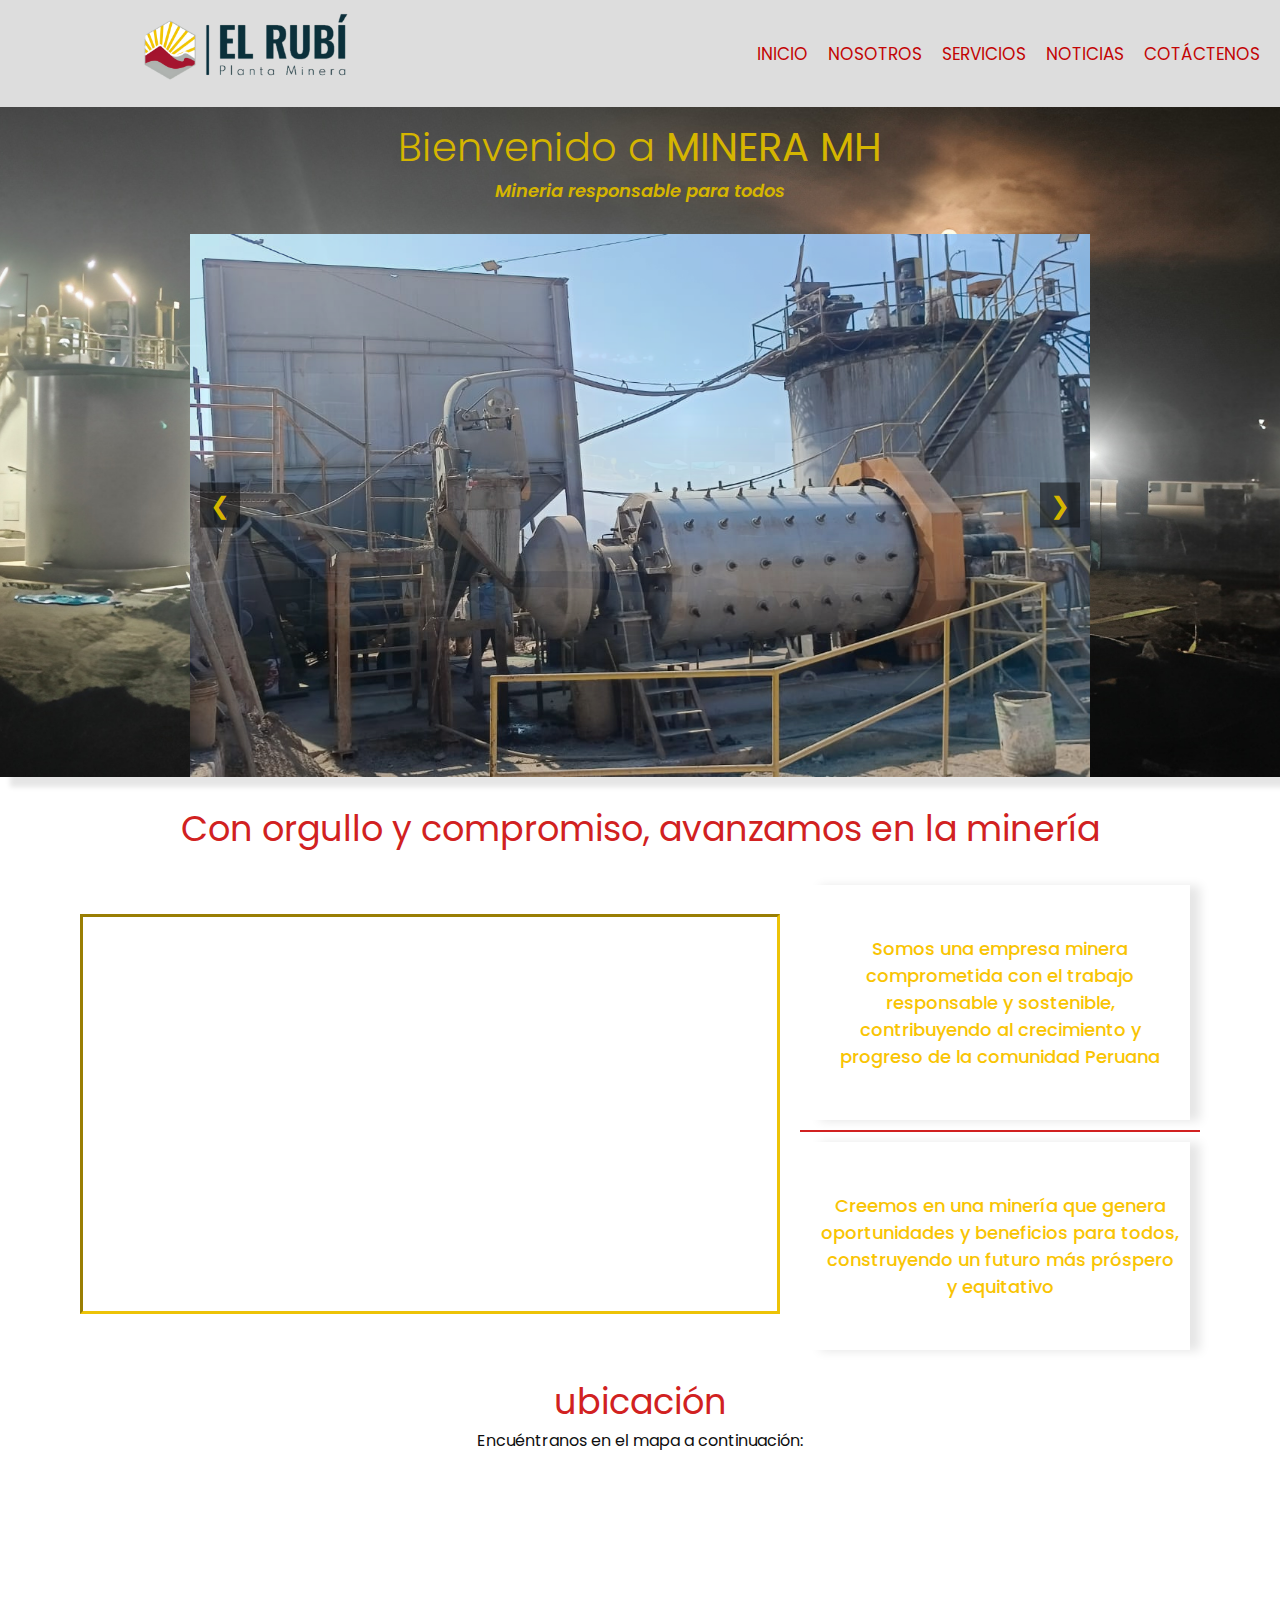
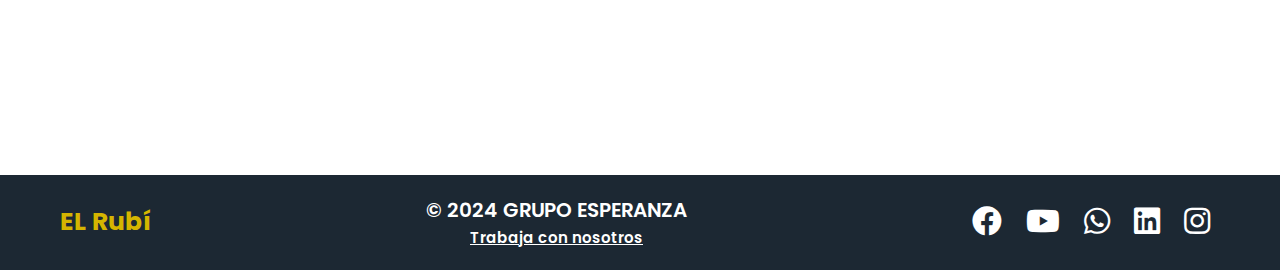
<file: index.html>
<!DOCTYPE html>
<html lang="es">

<head>
    <meta charset="UTF-8">
    <meta name="viewport" content="width=device-width, initial-scale=1.0">
    <meta http-equiv="X-UA-Compatible" content="ie=edge">
    <title>MINERA MH</title>
    <link rel="stylesheet" href="estilo.css">
    <link rel="shortcut icon" href="images/logotipo.png" type="image/x-icon">
    <link rel="preconnect" href="https://fonts.googleapis.com">
    <link rel="preconnect" href="https://fonts.gstatic.com" crossorigin>
    <link
        href="https://fonts.googleapis.com/css2?family=Poppins:ital,wght@0,100;0,200;0,300;0,400;0,500;0,600;0,700;0,800;0,900;1,100;1,200;1,300;1,400;1,500;1,600;1,700;1,800;1,900&display=swap"
        rel="stylesheet">
    <link rel="stylesheet" href="https://cdnjs.cloudflare.com/ajax/libs/font-awesome/5.15.4/css/all.min.css">
    
</head>

<body>
    <header>
        <nav>
            <a href="index.html" class="logo">
                <img src="logo.png" alt="logo de la empresa">
            </a>
            <ul class="nav-links">
                <li><a href="index.html">INICIO</a></li>
                <li><a href="nosotros.html">NOSOTROS</a></li>
                <li><a href="servicios.html">SERVICIOS</a></li>
                <li><a href="noticias.html">NOTICIAS</a></li>
                <li><a href="contacto.html">COTÁCTENOS</a></li>
            </ul>
            <div class="menu-toggle" id="mobile-menu">
                <span></span><span></span><span></span>
            </div>
        </nav>
    </header>

    <!-- Sección de presentación con carrusel de imágenes -->
    <section id="inicio">
        <div class="intro-image">
            <div class="intro">
                <h1>Bienvenido a <b>MINERA MH</b></h1>
                <p>Mineria responsable para todos</p> <br>
            </div>

            <!-- Carrusel de imágenes -->
            <div class="carousel-container">
                <div class="carousel" id="carousel-images">
                    <img src="images/img22.jpeg" alt="Imagen 3">
                    <img src="images/img3.jpeg" alt="Imagen 4">
                    <img src="images/img1.jpeg" alt="Imagen 5">
                    <img src="images/img20.jpeg" alt="Imagen 6">
                    <img src="images/img26.jpeg" alt="Imagen 7">
                    <img src="images/img19.jpeg" alt="Imagen 8">
                    <img src="images/img24.jpeg" alt="Imagen 9">

                </div>
                <button class="carousel-prev" id="prev-img">&#10094;</button>
                <button class="carousel-next" id="next-img">&#10095;</button>
            </div>
        </div>
        <h2>Con orgullo y compromiso, avanzamos en la minería</h2>
        <div class="info">
            <div class="v" id="video">
                <iframe class="video" src="https://www.youtube.com/embed/4KeFK94BNtI?si=JxDEcSrZ7GiPG58O"
                    title="YouTube video player" frameborder="0"
                    allow="accelerometer; autoplay; clipboard-write; encrypted-media; gyroscope; picture-in-picture; web-share"
                    referrerpolicy="strict-origin-when-cross-origin" allowfullscreen>
                </iframe>
            </div>
            <div class="info1">
                <h3>Somos una empresa minera comprometida con el trabajo responsable y sostenible, contribuyendo
                    al crecimiento y progreso de la comunidad Peruana</h3>
                <hr color="#d12121">
                <h3> Creemos en una minería que genera
                    oportunidades y beneficios para todos, construyendo un futuro más próspero y equitativo
                </h3>
            </div>
        </div>
    </section>
    <section id="ubicacion">
        <h2>ubicación</h2>
        <p>Encuéntranos en el mapa a continuación:</p>
        <div class="mapa">
            <iframe
                src="https://www.google.com/maps/embed?pb=!1m18!1m12!1m3!1d3688.549184026601!2d-74.28951242505026!3d-15.830812484814597!2m3!1f0!2f0!3f0!3m2!1i1024!2i768!4f13.1!3m3!1m2!1s0x911583c364cccf85%3A0x841da28d97f34d42!2sMinera%20MH%20S.A.C!5e1!3m2!1ses!2spe!4v1731422191154!5m2!1ses!2spe"
                width="600" height="450" style="border:0;" allowfullscreen="" loading="lazy"
                referrerpolicy="no-referrer-when-downgrade"></iframe>
        </div>
    </section>
    <footer class="footer">
        <div class="footer-content">
            <div class="footer-logo">
                <h2>EL Rubí</h2>
            </div>
            <div class="footer-links">
                <p>&copy; 2024 GRUPO ESPERANZA </p>
                <a href="contacto.html">Trabaja con nosotros</a>
            </div>
            <div class="footer-social">
                <a
                    href="https://www.facebook.com/people/Minera-MH/pfbid02QPDXEhvS4znADEywFdMmkAr16Uy2hPjmdU4fFBMDEfmP2aTx4mt65SudPketKdsl/"><i
                        class="fab fa-facebook"></i></a>
                <a href="https://www.youtube.com/@MINERAMHPLANTAELRUB%C3%8D" target="_blank"><i
                        class="fab fa-youtube"></i></a>
                <a href="https://wa.me/51902928602?text= Hola " target="_blank"><i class="fab fa-whatsapp"></i></a>
                <a href="#"><i class="fab fa-linkedin"></i></a>
                <a href="https://www.instagram.com/mineramh/" target="_blank"><i class="fab fa-instagram"></i></a>
            </div>
        </div>
    </footer>
    <script src="script.js"></script>

</body>

</html>
</file>
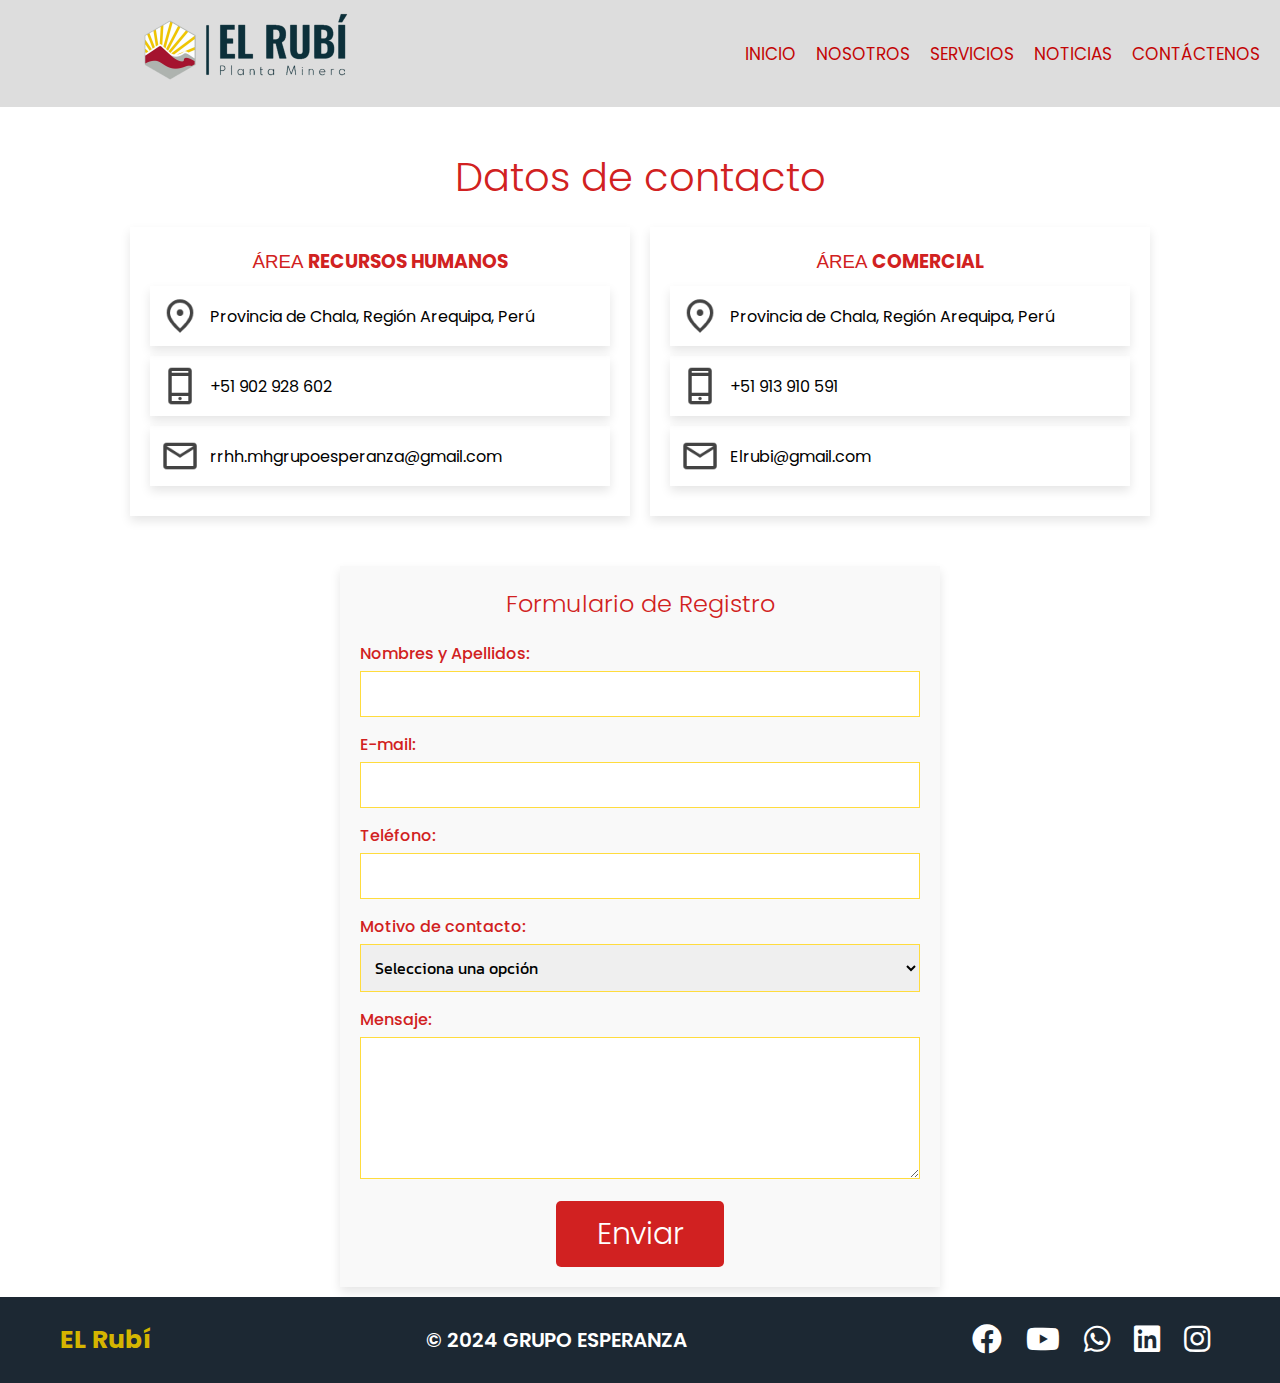
<file: contacto.html>
<!DOCTYPE html>
<html lang="es">

<head>
    <meta charset="UTF-8">
    <meta name="viewport" content="width=device-width, initial-scale=1.0">
    <title>MINERA MH</title>
    <link rel="stylesheet" href="estilo.css">
    <link rel="shortcut icon" href="images/logotipo.png" type="image/x-icon">
    <link rel="preconnect" href="https://fonts.googleapis.com">
    <link rel="preconnect" href="https://fonts.gstatic.com" crossorigin>
    <link
        href="https://fonts.googleapis.com/css2?family=Kanit:ital,wght@0,100;0,200;0,300;0,400;0,500;0,600;0,700;0,800;0,900;1,100;1,200;1,300;1,400;1,500;1,600;1,700;1,800;1,900&family=Poppins:ital,wght@0,100;0,200;0,300;0,400;0,500;0,600;0,700;0,800;0,900;1,100;1,200;1,300;1,400;1,500;1,600;1,700;1,800;1,900&display=swap"
        rel="stylesheet">
    <link rel="stylesheet" href="https://cdnjs.cloudflare.com/ajax/libs/font-awesome/5.15.4/css/all.min.css">

</head>

<body>
    <header>
        <nav>
            <a href="index.html" class="logo">
                <img src="images/logo.jpeg" alt="Logo de la empresa">
            </a>
            <ul class="nav-links">
                <li><a href="index.html">INICIO</a></li>
                <li><a href="nosotros.html">NOSOTROS</a></li>
                <li><a href="servicios.html">SERVICIOS</a></li>
                <li><a href="trabajos.html">NOTICIAS</a></li>
                <li><a href="contacto.html">CONTÁCTENOS</a></li>
            </ul>
            <div class="menu-toggle" id="mobile-menu">
                <span></span><span></span><span></span>
            </div>
        </nav>
    </header>
    <main>
        <section id="contacto">
            <h2>Datos de contacto</h2>
            <div class="contact-container">
                <div class="contact-box">
                    <h3>ÁREA <strong>RECURSOS HUMANOS</strong></h3>
                    <p><img src="icons/ubicacion.png" alt="icono-ubicacion">Provincia de Chala, Región Arequipa, Perú
                    </p>
                    <p><img src="icons/celular.png" alt="icono-celular">+51 902 928 602</p>
                    <p><img src="icons/correo.png" alt="icono-correo"></img> rrhh.mhgrupoesperanza@gmail.com</p>
                </div>
                <div class="contact-box">
                    <h3>ÁREA <strong>COMERCIAL</strong></h3>
                    <p><img src="icons/ubicacion.png" alt=""> Provincia de Chala, Región Arequipa, Perú</p>
                    <p><img src="icons/celular.png" alt="icono-celular">+51 913 910 591</p>
                    <p><img src="icons/correo.png" alt="icono-correo"></img> Elrubi@gmail.com</p>
                </div>
            </div>
        </section>
        <section class="formulario-contacto">
            <h2>Formulario de Registro</h2>
            <form id="registroForm" action="https://formsubmit.co/rrhh.mhgrupoesperanza@gmail.com" method="post" autocomplete="off">
                <label for="nombre">Nombres y Apellidos:</label>
                <input type="text" id="nombre" name="nombre" required>

                <label for="email">E-mail:</label>
                <input type="email" id="email" name="email" required>

                <label for="telefono">Teléfono:</label>
                <input type="tel" id="telefono" name="telefono" required>

                <label for="motivo">Motivo de contacto:</label>
                <select id="motivo" name="motivo" required>
                    <option value="">Selecciona una opción</option>
                    <option value="consulta">Consulta</option>
                    <option value="soporte">Soporte</option>
                    <option value="comentario">Comentario</option>
                </select>

                <label for="mensaje">Mensaje:</label>
                <textarea id="mensaje" name="mensaje" rows="5" required></textarea>

                <button type="submit">Enviar</button>
            </form>
        </section>
    </main>
   <footer class="footer">
        <div class="footer-content">
            <div class="footer-logo">
                <h2>EL Rubí</h2>
            </div>
            <div class="footer-links">
                <p>&copy; 2024 GRUPO ESPERANZA </p>
            </div>
            <div class="footer-social">
                <a
                    href="https://www.facebook.com/people/Minera-MH/pfbid02QPDXEhvS4znADEywFdMmkAr16Uy2hPjmdU4fFBMDEfmP2aTx4mt65SudPketKdsl/"><i
                        class="fab fa-facebook"></i></a>
                <a href="https://www.youtube.com/@MINERAMHPLANTAELRUB%C3%8D" target="_blank"><i
                        class="fab fa-youtube"></i></a>
                <a href="https://wa.me/51902928602?text= Hola " target="_blank"><i class="fab fa-whatsapp"></i></a>
                <a href="#"><i class="fab fa-linkedin"></i></a>
                <a href="https://www.instagram.com/mineramh/" target="_blank"><i class="fab fa-instagram"></i></a>
            </div>
        </div>
    </footer>
    <script src="script.js"></script>
    <script src="script.js"></script>
</body>

</html>
</file>
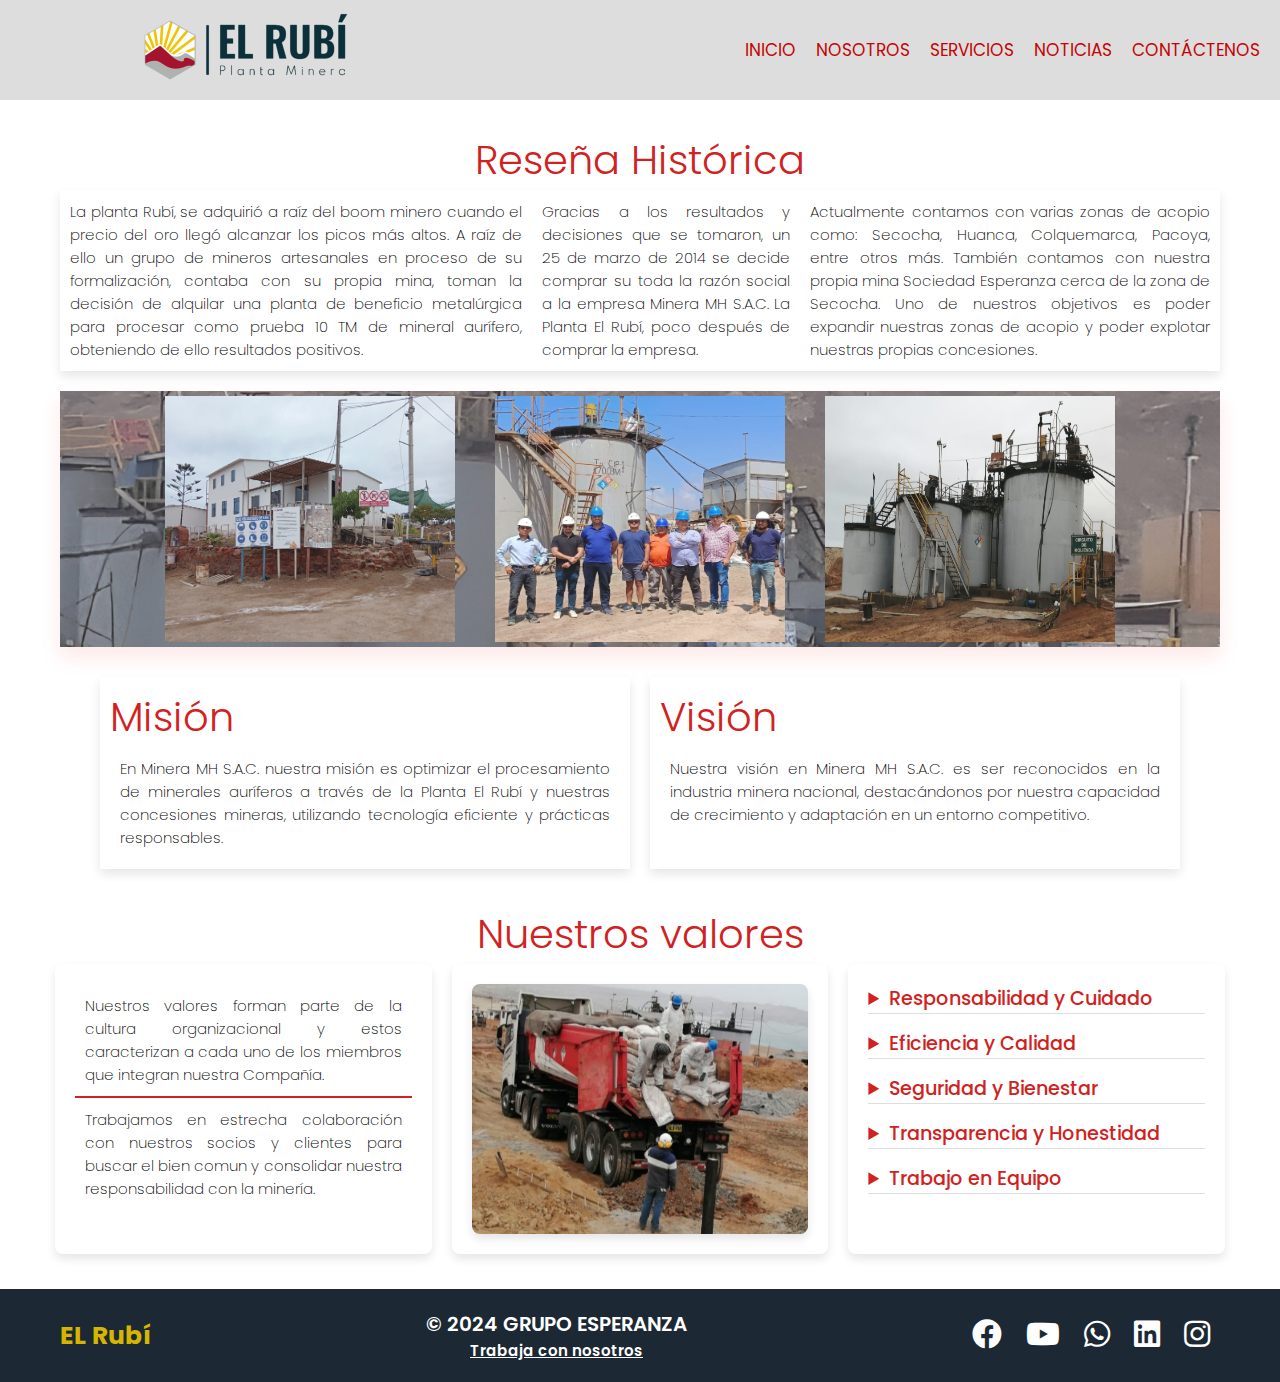
<file: nosotros.html>
<html lang="en">

<head>
    <meta charset="UTF-8">
    <meta name="viewport" content="width=device-width, initial-scale=1.0">
    <title>MINERA MH</title>
    <link rel="stylesheet" href="estilo.css">
    <link rel="shortcut icon" href="images/logotipo.png" type="image/x-icon">
    <link rel="preconnect" href="https://fonts.googleapis.com">
    <link rel="preconnect" href="https://fonts.gstatic.com" crossorigin>
    <link
        href="https://fonts.googleapis.com/css2?family=Kanit:ital,wght@0,100;0,200;0,300;0,400;0,500;0,600;0,700;0,800;0,900;1,100;1,200;1,300;1,400;1,500;1,600;1,700;1,800;1,900&family=Poppins:ital,wght@0,100;0,200;0,300;0,400;0,500;0,600;0,700;0,800;0,900;1,100;1,200;1,300;1,400;1,500;1,600;1,700;1,800;1,900&display=swap"
        rel="stylesheet">
    <link rel="stylesheet" href="https://cdnjs.cloudflare.com/ajax/libs/font-awesome/5.15.4/css/all.min.css">

</head>

<body>
    <header>
        <nav>
            <a href="index.html" class="logo">
                <img src="images/logo.jpeg" alt="Logo de la empresa">
            </a>
            <ul class="nav-links">
                <li><a href="index.html">INICIO</a></li>
                <li><a href="nosotros.html">NOSOTROS</a></li>
                <li><a href="servicios.html">SERVICIOS</a></li>
                <li><a href="noticias.html">NOTICIAS</a></li>
                <li><a href="contacto.html">CONTÁCTENOS</a></li>
            </ul>
            <div class="menu-toggle" id="mobile-menu">
                <span></span><span></span><span></span>
            </div>
        </nav>
    </header>
    <main>
        <section id="about-us">
            <div class="container">
                <div class="container-1">
                    <div class="reseña">
                        <h2>Reseña Histórica</h2>
                        <div class="reseña-texto">
                            <p>La planta Rubí, se adquirió a raíz del boom minero cuando el precio del oro llegó
                                alcanzar los picos más altos. A raíz de ello un grupo de mineros artesanales en proceso
                                de su formalización, contaba con su propia mina, toman la decisión de alquilar una
                                planta de beneficio metalúrgica para procesar como prueba 10 TM de mineral aurífero,
                                obteniendo de ello resultados positivos.</p>
                            <p>Gracias a los resultados y decisiones que se tomaron, un 25 de marzo de 2014 se decide
                                comprar su toda la razón social a la empresa Minera MH S.A.C. La Planta El Rubí, poco
                                después de comprar la empresa.</p>
                            <p>Actualmente contamos con varias zonas de acopio como: Secocha, Huanca,
                                Colquemarca, Pacoya, entre otros más. También contamos con nuestra propia mina
                                Sociedad Esperanza cerca de la zona de Secocha. Uno de nuestros objetivos es poder
                                expandir nuestras zonas de acopio y poder explotar nuestras propias concesiones.</p>
                        </div>
                    </div>
                    <div class="container-img">
                        <img class="img-sup" src="images/img4.jpeg" alt="">
                        <img class="img-sup" src="images/img23.jpeg" alt="">
                        <img class="img-sup" src="images/img2.jpeg" alt="">

                    </div>
                </div>
                <div class="container-2">
                    <div class="mision">
                        <h3>Misión</h3>
                        <p>En Minera MH S.A.C. nuestra misión es optimizar el procesamiento de minerales
                            auríferos a través de la Planta El Rubí y nuestras concesiones mineras, utilizando
                            tecnología eficiente y prácticas responsables.</p>
                    </div>

                    <div class="vision">
                        <h3>Visión</h3>
                        <p>Nuestra visión en Minera MH S.A.C. es ser reconocidos en la industria minera nacional,
                            destacándonos por nuestra capacidad de crecimiento y adaptación en un entorno
                            competitivo.</p>
                    </div>
                </div>

                <div class="container-3">
                    <h2>Nuestros valores</h2>
                    <div class="valores-contenedor">
                        <div class="descripcion">
                            <p>Nuestros valores forman parte de la cultura organizacional y estos caracterizan a cada
                                uno de los miembros que integran nuestra Compañía.</p>
                                <hr color="#d12121">
                            <p> Trabajamos en estrecha colaboración
                                con nuestros socios y clientes para buscar el bien comun y consolidar
                                nuestra responsabilidad con la minería.
                                </p>
                        </div>
                        <div class="imagen-valores">
                            <img src="images/img8.jpeg" alt="Trabajador de la empresa con equipo de seguridad">
                        </div>
                        <div class="acordeon">
                            <details class="item">
                                <summary class="titulo">Responsabilidad y Cuidado</summary>
                                <p class="contenido">Actuamos con responsabilidad al gestionar nuestras operaciones y al
                                    interactuar con
                                    el entorno. Nos esforzamos por minimizar nuestro impacto ambiental y asegurar que
                                    nuestras prácticas respeten y beneficien a las comunidades locales.</p>
                            </details>
                            <details class="item">
                                <summary class="titulo">Eficiencia y Calidad</summary>
                                <p class="contenido">Buscamos maximizar la eficiencia en nuestros procesos operativos
                                    mientras
                                    mantenemos un estándar de calidad en el procesamiento del mineral. Esto significa
                                    utilizar los recursos de manera efectiva y continuar mejorando nuestros métodos para
                                    lograr resultados consistentes y fiables..</p>
                            </details>
                            <details class="item">
                                <summary class="titulo">Seguridad y Bienestar</summary>
                                <p class="contenido">La seguridad de nuestros empleados es una prioridad fundamental.
                                    Establecemos y
                                    mantenemos procedimientos de seguridad básicos y proporcionamos formación
                                    continua para proteger la salud y el bienestar de todos los que trabajan con
                                    nosotros.</p>
                            </details>
                            <details class="item">
                                <summary class="titulo">Transparencia y Honestidad</summary>
                                <p class="contenido">Nos comprometemos a operar con transparencia y honestidad,
                                    garantizando que
                                    nuestras prácticas sean abiertas y claras para todos los stakeholders. Esto incluye
                                    comunicar de manera efectiva nuestras operaciones, decisiones y resultados,
                                    fomentando la confianza y la integridad en nuestras relaciones profesionales.</p>
                            </details>
                            <details class="item">
                                <summary class="titulo">Trabajo en Equipo</summary>
                                <p class="contenido">Fomentamos un ambiente de colaboración y apoyo entre todos los
                                    miembros del
                                    equipo. Creemos que el éxito de la empresa se basa en el esfuerzo conjunto y la
                                    cooperación, y valoramos el aporte y la participación de cada individuo en el logro
                                    de
                                    nuestros objetivos comunes.</p>
                            </details>
                        </div>
                    </div>
                </div>
            </div>
        </section>
    </main>
    <footer class="footer">
        <div class="footer-content">
            <div class="footer-logo">
                <h2>EL Rubí</h2>
            </div>
            <div class="footer-links">
                <p>&copy; 2024 GRUPO ESPERANZA </p>
                <a href="contacto.html">Trabaja con nosotros</a>
            </div>
            <div class="footer-social">
                <a
                    href="https://www.facebook.com/people/Minera-MH/pfbid02QPDXEhvS4znADEywFdMmkAr16Uy2hPjmdU4fFBMDEfmP2aTx4mt65SudPketKdsl/"><i
                        class="fab fa-facebook"></i></a>
                <a href="https://www.youtube.com/@MINERAMHPLANTAELRUB%C3%8D" target="_blank"><i
                        class="fab fa-youtube"></i></a>
                <a href="https://wa.me/51902928602?text= Hola " target="_blank"><i class="fab fa-whatsapp"></i></a>
                <a href="#"><i class="fab fa-linkedin"></i></a>
                <a href="https://www.instagram.com/mineramh/" target="_blank"><i class="fab fa-instagram"></i></a>
            </div>
        </div>
    </footer>
    <script src="script.js"></script>
</body>

</html>
</file>
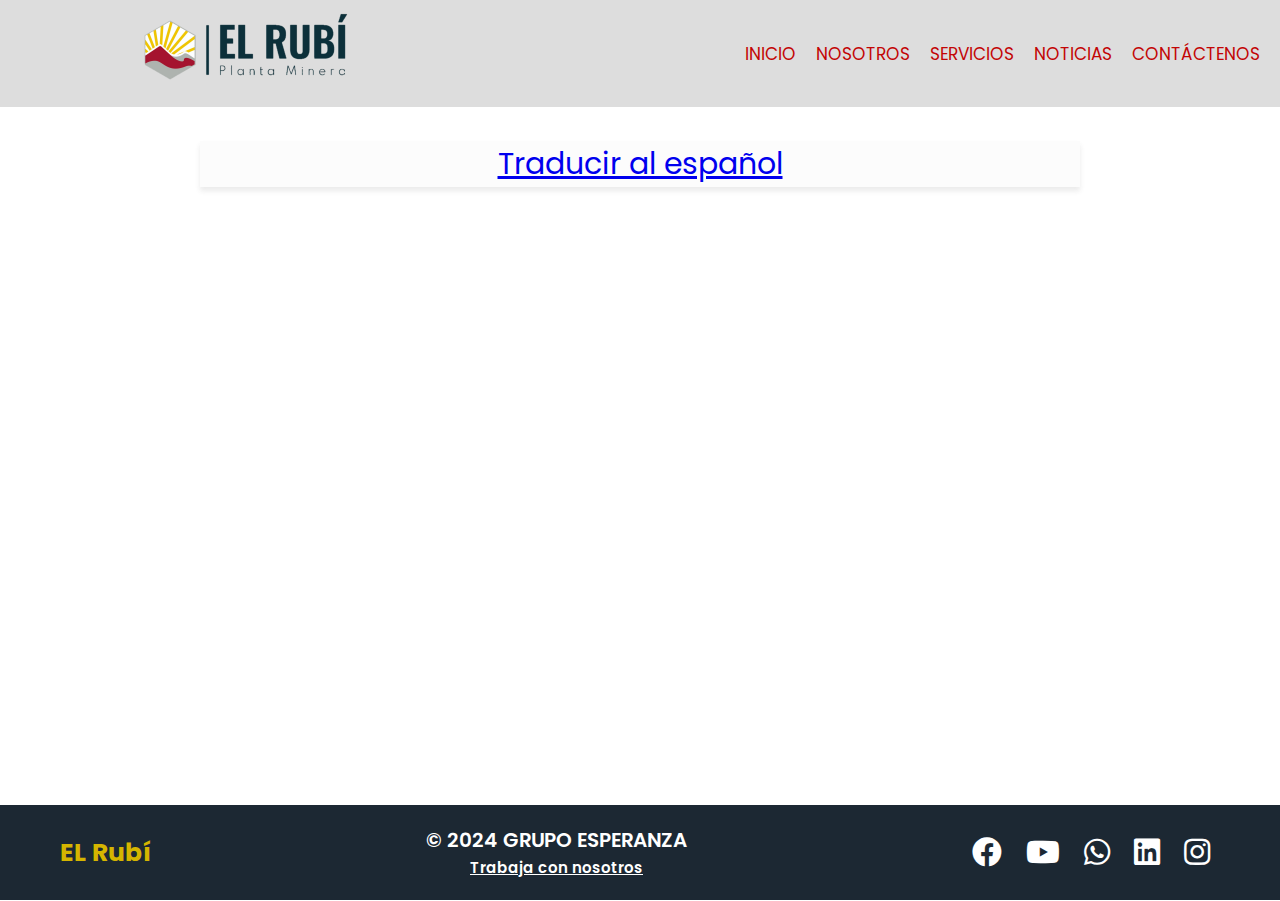
<file: noticias.html>
<!DOCTYPE html>
<html lang="es">

<head>
    <meta charset="UTF-8">
    <meta name="viewport" content="width=device-width, initial-scale=1.0">
    <title>MINERA MH</title>
    <link rel="stylesheet" href="estilo.css">
    <link rel="shortcut icon" href="images/logotipo.png" type="image/x-icon">
    <link rel="preconnect" href="https://fonts.googleapis.com">
    <link rel="preconnect" href="https://fonts.gstatic.com" crossorigin>
    <link
        href="https://fonts.googleapis.com/css2?family=Kanit:ital,wght@0,100;0,200;0,300;0,400;0,500;0,600;0,700;0,800;0,900;1,100;1,200;1,300;1,400;1,500;1,600;1,700;1,800;1,900&family=Poppins:ital,wght@0,100;0,200;0,300;0,400;0,500;0,600;0,700;0,800;0,900;1,100;1,200;1,300;1,400;1,500;1,600;1,700;1,800;1,900&display=swap"
        rel="stylesheet">
    <link rel="stylesheet" href="https://cdnjs.cloudflare.com/ajax/libs/font-awesome/5.15.4/css/all.min.css">
</head>

<body>
    <header>
        <nav>
            <a href="index.html" class="logo">
                <img src="images/logo.jpeg" alt="Logo de la empresa">
            </a>
            <ul class="nav-links">
                <li><a href="index.html">INICIO</a></li>
                <li><a href="nosotros.html">NOSOTROS</a></li>
                <li><a href="servicios.html">SERVICIOS</a></li>
                <li><a href="noticias.html">NOTICIAS</a></li>
                <li><a href="contacto.html">CONTÁCTENOS</a></li>
            </ul>
            <div class="menu-toggle" id="mobile-menu">
                <span></span><span></span><span></span>
            </div>
        </nav>
    </header>
    <main class="seccion-trabajo">
        <a href="https://translate.google.com/translate?hl=es&sl=en&u=https://www.kitco.com/price/precious-metals" class="boton-traducir">
            <p>Traducir al español</p>
        </a>    
        <iframe src="https://www.kitco.com/price/precious-metals" frameborder="0"  width="100%" height="100%" style="border: none;"></iframe>
    </main>
    <footer class="footer">
        <div class="footer-content">
            <div class="footer-logo">
                <h2>EL Rubí</h2>
            </div>
            <div class="footer-links">
                <p>&copy; 2024 GRUPO ESPERANZA </p>
                <a href="contacto.html">Trabaja con nosotros</a>
            </div>
            <div class="footer-social">
                <a
                    href="https://www.facebook.com/people/Minera-MH/pfbid02QPDXEhvS4znADEywFdMmkAr16Uy2hPjmdU4fFBMDEfmP2aTx4mt65SudPketKdsl/"><i
                        class="fab fa-facebook"></i></a>
                <a href="https://www.youtube.com/@MINERAMHPLANTAELRUB%C3%8D" target="_blank"><i
                        class="fab fa-youtube"></i></a>
                <a href="https://wa.me/51902928602?text= Hola " target="_blank"><i class="fab fa-whatsapp"></i></a>
                <a href="#"><i class="fab fa-linkedin"></i></a>
                <a href="https://www.instagram.com/mineramh/" target="_blank"><i class="fab fa-instagram"></i></a>
            </div>
        </div>
    </footer>
    <script src="script.js"></script>
</body>

</html>
</file>
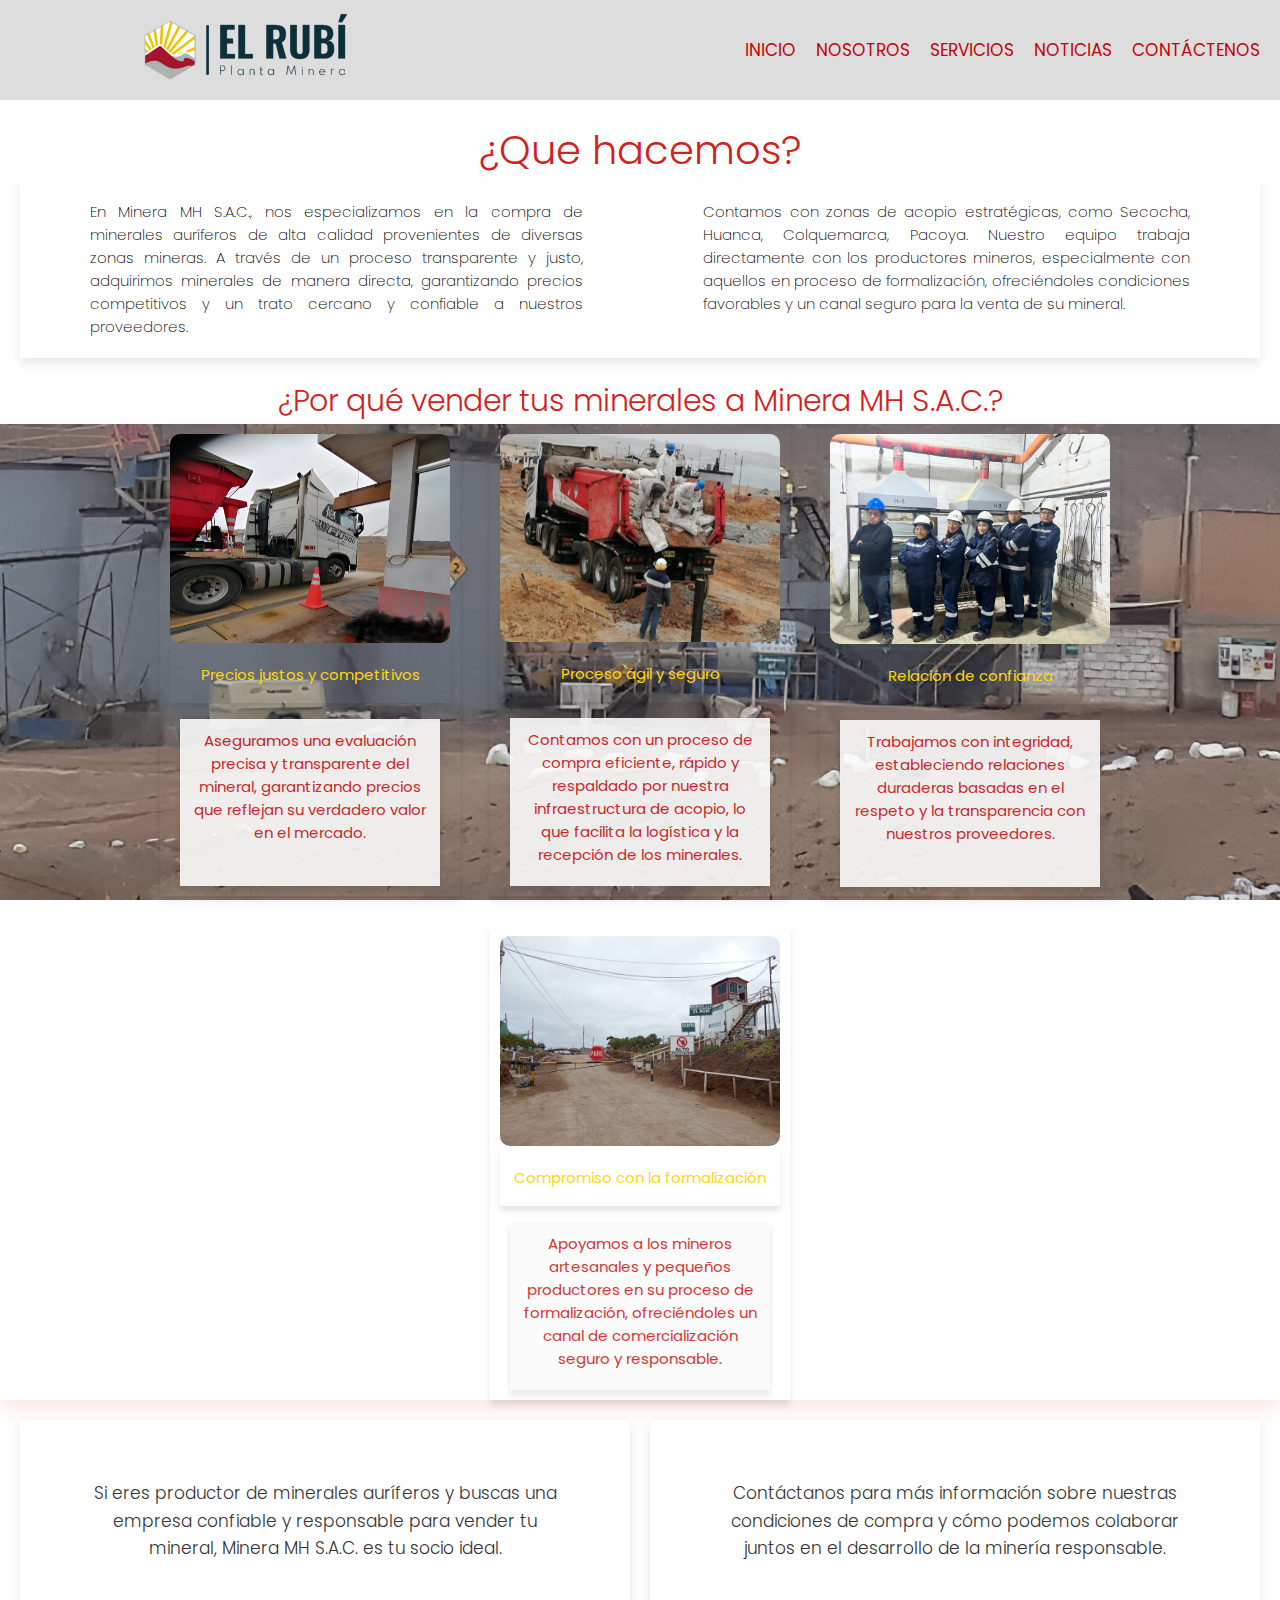
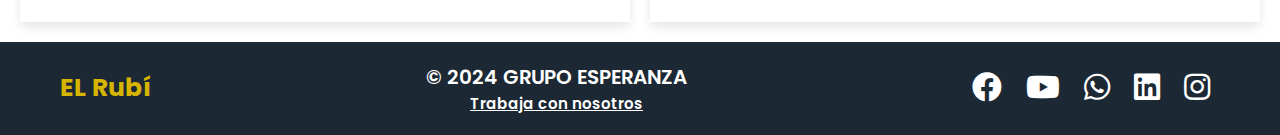
<file: servicios.html>
<html lang="en">

<head>
    <meta charset="UTF-8">
    <meta name="viewport" content="width=device-width, initial-scale=1.0">
    <title>MINERA MH</title>
    <link rel="stylesheet" href="estilo.css">
    <link rel="shortcut icon" href="images/logotipo.png" type="image/x-icon">
    <link rel="preconnect" href="https://fonts.googleapis.com">
    <link rel="preconnect" href="https://fonts.gstatic.com" crossorigin>
    <link
        href="https://fonts.googleapis.com/css2?family=Kanit:ital,wght@0,100;0,200;0,300;0,400;0,500;0,600;0,700;0,800;0,900;1,100;1,200;1,300;1,400;1,500;1,600;1,700;1,800;1,900&family=Poppins:ital,wght@0,100;0,200;0,300;0,400;0,500;0,600;0,700;0,800;0,900;1,100;1,200;1,300;1,400;1,500;1,600;1,700;1,800;1,900&display=swap"
        rel="stylesheet">
    <link rel="stylesheet" href="https://cdnjs.cloudflare.com/ajax/libs/font-awesome/5.15.4/css/all.min.css">

</head>

<body>
    <header>
        <nav>
            <a href="index.html" class="logo">
                <img src="images/logo.jpeg" alt="Logo de la empresa">
            </a>
            <ul class="nav-links">
                <li><a href="index.html">INICIO</a></li>
                <li><a href="nosotros.html">NOSOTROS</a></li>
                <li><a href="servicios.html">SERVICIOS</a></li>
                <li><a href="nosotros.html">NOTICIAS</a></li>
                <li><a href="contacto.html">CONTÁCTENOS</a></li>
            </ul>
            <div class="menu-toggle" id="mobile-menu">
                <span></span><span></span><span></span>
            </div>
        </nav>
    </header>
    <section id="servicios">
        <div class="container-1-3">
            <div class="encabezado-1">
                <h2>¿Que hacemos?</h2>
                <div class="descripcion-1">
                    <p>En Minera MH S.A.C., nos especializamos en la compra de minerales auríferos de
                        alta calidad provenientes de diversas zonas mineras. A través de un proceso transparente
                        y justo, adquirimos minerales de manera directa, garantizando precios competitivos y un
                        trato cercano y confiable a nuestros proveedores.</p>
                    <p>Contamos con zonas de acopio estratégicas, como Secocha, Huanca, Colquemarca,
                        Pacoya. Nuestro equipo trabaja directamente con los productores mineros, especialmente
                        con aquellos en proceso de formalización, ofreciéndoles condiciones favorables y un
                        canal seguro para la venta de su mineral.</p>
                </div>
            </div>
            <div class="descripcion-2">
                <h2>¿Por qué vender tus minerales a Minera MH S.A.C.?</h2>
                <div class="container-2-3">
                    <div class="bloques">
                        <img src="images/img10.jpeg" alt="Minería">
                        <h3>Precios justos y competitivos</h3>
                        <p>Aseguramos una evaluación precisa y
                            transparente del mineral, garantizando precios que reflejan su verdadero valor en
                            el mercado.</p>
                    </div>
                    <div class="bloques">
                        <img src="images/img8.jpeg" alt="Energía">
                        <h3>Proceso ágil y seguro</h3>
                        <p> Contamos con un proceso de compra eficiente, rápido y
                            respaldado por nuestra infraestructura de acopio, lo que facilita la logística y la
                            recepción de los minerales.</p>
                    </div>
                    <div class="bloques">
                        <img src="images/img9.jpeg" alt="Puerto">
                        <h3>Relación de confianza</h3>
                        <p>Trabajamos con integridad, estableciendo relaciones
                            duraderas basadas en el respeto y la transparencia con nuestros proveedores.</p>
                    </div>
                    <div class="bloques">
                        <img src="images/img30.jpeg" alt="Puerto">
                        <h3>Compromiso con la formalización</h3>
                        <p>Apoyamos a los mineros artesanales y pequeños productores en su proceso de formalización,
                            ofreciéndoles un canal de comercialización seguro y responsable.</p>
                    </div>
                </div>
            </div>
            <div class="descripcion-3">
                <div class="descripcion-columna">
                    <p>Si eres productor de minerales auríferos y buscas una empresa confiable y responsable
                        para vender tu mineral, Minera MH S.A.C. es tu socio ideal.</p>
                </div>
                <div class="descripcion-columna">
                    <p>Contáctanos para más información sobre nuestras condiciones de compra y cómo
                        podemos colaborar juntos en el desarrollo de la minería responsable.</p>
                </div>
            </div>
        </div>
    </section>
    <footer class="footer">
        <div class="footer-content">
            <div class="footer-logo">
                <h2>EL Rubí</h2>
            </div>
            <div class="footer-links">
                <p>&copy; 2024 GRUPO ESPERANZA </p>
                <a href="contacto.html">Trabaja con nosotros</a>
            </div>
            <div class="footer-social">
                <a
                    href="https://www.facebook.com/people/Minera-MH/pfbid02QPDXEhvS4znADEywFdMmkAr16Uy2hPjmdU4fFBMDEfmP2aTx4mt65SudPketKdsl/"><i
                        class="fab fa-facebook"></i></a>
                <a href="https://www.youtube.com/@MINERAMHPLANTAELRUB%C3%8D" target="_blank"><i
                        class="fab fa-youtube"></i></a>
                <a href="https://wa.me/51902928602?text= Hola " target="_blank"><i class="fab fa-whatsapp"></i></a>
                <a href="#"><i class="fab fa-linkedin"></i></a>
                <a href="https://www.instagram.com/mineramh/" target="_blank"><i class="fab fa-instagram"></i></a>
            </div>
        </div>
    </footer>
    <script src="script.js"></script>

</body>

</html>
</file>
<file: estilo.css>
* {
    margin: 0;
    padding: 0;
    box-sizing: border-box;
    font-family: "Poppins", sans-serif;
}

html, body {
    height: 100%;
    margin: 0;
    display: flex;
    flex-direction: column;
}

body {
    height: 100%;
    background-color: #ffffff;
    color: #0e0e0f;
    
}

header {
    background-color: #dddddd;
    color: #d12121;
    padding:0px 20px;
    position: sticky;
    top: 0;
    z-index: 1000;
    width: 100%;
    margin-bottom: 0px;
}

header nav {
    display: flex;
    justify-content: space-between;
    align-items: center;

}

.logo img {
    height: 100px;
    padding-left: 100px;
}

header .nav-links {
    display: flex;
    list-style: none;
}

header .nav-links li {
    margin-left: 20px;
}

header .nav-links a {
    text-decoration: none;
    color: #c30505;
    font-size: 17px;
    transition: color 0.3s;
    font-weight: 400;
    font-family: "Kanit" sans-serif;
}

header .nav-links a:hover {
    color: #ffd900;
}

.menu-toggle {
    display: none;
    flex-direction: column;
    cursor: pointer;
}

.menu-toggle span {
    width: 30px;
    height: 3px;
    background-color: #d12121;
    margin: 5px 0px;

}

/* Menú móvil */
@media (max-width: 768px) {
    header .nav-links {
        display: none;
        width: 50%;
        flex-direction: column;
        position: absolute;
        top: 115px;
        right: 0;
        background-color: #ffffff;
        padding: 10px 20px;
        text-align: center;
    }
    .logo img{
        padding-left: 50px;
    }

    header .nav-links.active {
        display: flex;
    }

    .menu-toggle {
        display: flex;
        flex-direction: column;
    }
}

/* Estilo de la sección inicio */
section#inicio, section#ubicacion{
  padding: 0px;
  
}
.intro-image{
    background-image: url(images/img25.jpg);
    background-position: center;
    background-repeat: no-repeat;
    background-attachment: fixed;
    background-size: cover;
    box-shadow: 15px 5px 5px 5px rgba(0, 0, 0, 0.1);


}

section#inicio h2, section#ubicacion h2{
    text-align: center;
    color: #d12121;
    font-weight: 400;
    font-size: 35px;
    padding-top: 15px;
}
section#inicio .intro h1 {
    text-align: center;
    padding-top: 10px;
    font-size: 40px;
    font-weight: 300;
    font-family: "poppins" sans-serif;
    color: #d5b500;
    
}

.intro p {
    color: #d5b500;
    font-weight: 600;
    font-size: 18px;
    font-style: italic;
    padding-bottom: 5px;

}

.carousel-container {
    position: relative;
    width: 100%;
    max-width: 900px;
    overflow: hidden;/*este para ue funcione el carrusel y no sobresalga la pantalla completa*/
    margin: 0 auto 10px;
    justify-content: center;
}

.carousel {
    display: flex;
    transition: 0.5s ease;

}

.carousel img {
    width: 100%;
    object-fit: cover;
    opacity: 0.9;
}

.carousel-prev,
.carousel-next {
    position: absolute;
    top: 50%;
    transform: translateY(-50%);
    background-color: rgba(6, 6, 6, 0.5);
    color: #d5b500;
    border: none;
    font-size: 1.5em;
    padding: 5px 10px;
    cursor: pointer;
    z-index: 100;
}

.carousel-prev {
    left: 10px;
}

.carousel-next {
    right: 10px;
}

.info {
    display: flex;
    justify-content: center;
    align-items: center;
    padding: 20px;
    padding-bottom: 0px;
/* Color de fondo como en la imagen */
    gap: 20px; /* Espacio entre video y texto */
}

.info .v {
    width: 100%;
    max-width: 700px; /* Ancho máximo del video */
}

.info1 {
    max-width: 400px;
    justify-content: center;
    align-items: center;
}

/* Video */
#video iframe {
    width: 100%;
    /* Ajusta el tamaño máximo del video */
    height: 400px;
    margin: 0px auto;
    border: inset rgb(237, 195, 7);
    font-weight: 600;
}
.info1 h3 {
    background-color: #fdfdfd19;
    font-family: "Poppins" sans-serif;
    color: #f9c403;
    font-weight: 480;
    font-size: 18px;
    margin:10px;
    padding: 50px 10px 50px;
    text-align: center;
    box-shadow: 10px 1px 10px rgba(0, 0, 0, 0.1);
    background-attachment: fixed;
    background-repeat: no-repeat;
    background-size: cover;

}
/* Diseño para pantallas pequeñas */
@media (max-width: 768px) {
    section#inicio h2, section#ubicacion h2{
        font-size: 25px;
    }
    .carousel-container{
        width: 90%;
        padding-bottom: 20px;
    }
    .info {
        flex-direction: column; /* Cambia la dirección a columna */
    }

    .info .v{
        max-width: 100%;
        /* Alineación central para el texto en móviles */
        text-align: center;
    }
    .info1 {
        max-width: 100%;
        /* Alineación central para el texto en móviles */
        text-align: center;
    }
    .info1 h3{
        text-align: center;
        justify-content: center;
        flex-direction: column;
        display: flex;
        padding:30px;
        font-size: 17px;
        color: #e8b500;
    }
}




/*ubicación emoresa = mapa*/

.mapa iframe {
    width: 100%;
    max-width: 800px;
    height: 300px;
    border-radius: 10px;
    border: 1px solid #ddd;
}
h2 {
    text-align: center;
    color: #d12121;

}
p{
    text-align: center;
}

.mapa {
    width: 100%;
    /* Ajusta el ancho del contenedor al 80% */
    max-width: 800px;
    /* Máximo ancho para pantallas grandes */
    text-align: center;
    margin: 10px auto 5px;
}

main{
    flex: 1;
}
@media (max-width: 768px) {
    .mapa {
        flex-direction: column; /* Cambia la dirección a columna */
    }

    .mapa iframe {
        max-width: 100%;
        /* Alineación central para el texto en móviles */
        text-align: center;
    }
}

/* Estilos para el pie de página */
.footer {
    width: 100%;
    background-color: #1C2833; /* Color de fondo claro */
    padding: 20px 0;
    color: #ffffff;
    position: relative;
    
}

.footer-content {
    display: flex;
    align-items: center;
    justify-content: space-between;
    max-width: 1200px;
    margin: 0 auto;
    padding: 0 20px;
}

.footer-logo h2 {
    font-size: 25px;
    color: #d5b500; /* Color rojo para el texto del logo */
    font-weight: bold;
    margin: 0;
}
.footer-links{
    text-align: center;
}

.footer-links p {
    color: #ffffff;
    font-size: 20px;
    margin: 0;
    font-weight: 600;
}
.footer-links a {
    color: #ffffff;
    font-size: 15px;
    margin: auto;
    align-items: center;
    font-weight: 600;
}

.footer-social a {
    color: #ffffff;
    margin: 0 10px;
    font-size: 30px;
    transition: color 0.3s;
}

.footer-social a:hover {
    color: #d5b500; /* Color rojo al pasar el cursor */
}

/*contactos*/
#contacto {
    padding: 40px 20px;
    text-align: center;
    color: black;
    font-family: "Kanit", sans-serif;
}

#contacto h2 {
    font-style: normal;
    font-size: 40px;
    color: #d12121;
    font-weight: 300;
    margin-bottom: 20px;
}

.contact-container {
    display: flex;
    justify-content: center;
    gap: 20px;
    flex-wrap: wrap;
    margin-top: 20px;
}

.contact-box {
    padding: 20px;
    max-width: 500px;
    flex: 1 1 300px;
    text-align: left;
    background-color: #ffffff;
    box-shadow: 0px 5px 10px rgba(0, 0, 0, 0.1);
}

.contact-box h3 {
    color: #d12121;
    margin-bottom: 10px;
    font-family: Verdana, Geneva, Tahoma, sans-serif;
    font-weight: 500;
    text-align: center;
}

.contact-box p {
    font-size: 16px;
    margin: 10px 0;
    display: flex;
    align-items: center;
    box-shadow: 0px 5px 10px rgba(0, 0, 0, 0.1);
}

.contact-box i {
    color: #d5b500;
    margin-right: 8px;
}

/* Íconos personalizados */
.contact-container img {
    color: #d5b500;
    width: 40px;
    /* Ajusta el tamaño */
    height: auto;
    vertical-align: middle;
    /* Alinea el icono con el texto */
    margin: 10px 10px;
}

.formulario-contacto {
    background-color: #f9f9f9;
    padding: 20px;
    max-width: 600px;
    margin: 10px auto;
    box-shadow: 0px 5px 10px rgba(0, 0, 0, 0.1);
    text-align: center;

}

.formulario-contacto h2 {
    color: #d12121;
    text-align: center;
    margin-bottom: 20px;
    font-weight: 300;
}

.formulario-contacto label {
    display: block;
    margin-bottom: 5px;
    font-weight: 500;
    color: #d12121;
    font-family: 'Poppins', sans-serif;
    text-align: start;
}

.formulario-contacto input[type="text"],
.formulario-contacto input[type="email"],
.formulario-contacto input[type="tel"],
.formulario-contacto select,
.formulario-contacto textarea {
    width: 100%;
    padding: 10px;
    margin-bottom: 15px;
    border: 1px solid #ffdc3e;
    font-family: 'Kanit', sans-serif;
    font-size: 1em;
    box-sizing: border-box;
}

.formulario-contacto input[type="text"]:focus,
.formulario-contacto input[type="email"]:focus,
.formulario-contacto input[type="tel"]:focus,
.formulario-contacto select:focus,
.formulario-contacto textarea:focus {
    border-color: #d12121;
    outline: none;
}

.formulario-contacto button {
    width: 30%;
    padding: 10px;
    background-color: #d12121;
    color: #ffffff;
    border: none;
    font-weight: 300;
    border-radius: 5px;
    font-size: 30px;
    cursor: pointer;
    font-family: 'Poppins', sans-serif;

}

.formulario-contacto button:hover {
    background-color: #a01818;
}

@media (max-width: 768px) {
    .formulario-contacto {
        padding: 15px;
        margin: 15px;
    }

    .formulario-contacto h2 {
        font-size: 1.5em;
    }
    .contact-box p{
        font-size: small;
        text-align: start;
    }
}



/*Sobre Nosotros*/
#about-us {
    padding: 0px;
}

.container-1 {
    margin: 20px 50px ;
    display: flex;
    padding: 10px;
    background-color: #ffffff; /* Color de fondo */
    gap: 20px;
    flex-wrap: wrap;
    justify-content: space-between;
    flex-direction: column;
}

.reseña-texto {
    padding: 0;
    background-color: #ffffff;
    margin: 0;
    display: flex;
    box-shadow: 0px 5px 10px  rgba(0, 0, 0, 0.1);

}
.reseña h2, .mision h3, .vision h3 ,.container-3 h2{
    font-size: 40px;
    color: #d12121;
    font-weight: 300;
}

.reseña-texto p {
    font-size: 15px;
    color: #000000;
    padding: 10px 10px;
    margin: 0 0px;
    font-family: 'Kanit' sans-serif;
    text-align: justify;
    font-weight: 280;
}
.container-img{
    background-image: url(images/img21.jpeg);
    background-position: center;
    background-repeat: no-repeat;
    box-shadow: 0px 10px 20px rgba(249, 0, 0, 0.1);
    background-attachment: fixed;
    background-size: cover;
    opacity: 0.9;
    padding: 0px;
    text-align: center;
    display: flex;
    justify-content: center;
    flex: 1;
    gap: 30px;
    flex-wrap: wrap;
}
.container-img img{
    padding: 5px;
    width: 40%;
    right: 0px;
    max-width: 300px;
}

.container-2{
    display: flex;
    padding-left:100px;
    padding-right: 100px;
    justify-content: space-between;
    gap: 20px;
}
.mision p ,.vision p {
    font-size: 15px;
    color: #000000;
    padding: 10px;
    margin: auto;
    font-family: 'Kanit' sans-serif;
    text-align: justify;
    font-weight: 280;
}
.mision, .vision {
    background-color: #ffffff;
    padding: 10px;
    flex: 1;
    box-shadow: 0px 5px 10px rgba(0, 0, 0, 0.1);


}

/*Valores*/
.container-3 {
    background-color: #ffffff;
    padding: 5px;
    margin: 30px 50px;
    text-align: center;
    
}

.descripcion p {
    font-size: 15px;
    color: #000000;
    padding: 0px;
    margin: 10px;
    font-family: "Poppins" sans-serif;
    font-weight: 280;
    text-align: justify;
    align-items: center;
    justify-content: center;
    display: flex;
}

.contenido {
    text-align: justify;
    display: flex;
    font-size: 0.95em;
    margin-top: 5px;
    padding-left: 20px;
}

.valores-contenedor {
    display: flex;
    flex-wrap: wrap;
    gap: 20px;
    justify-content: center;
}

.descripcion, .imagen-valores, .acordeon {
    flex: 1;
    max-width: 400px;
    background-color: #ffffff;
    padding: 20px;
    box-shadow: 0px 5px 10px rgba(0, 0, 0, 0.1);
    border-radius: 8px;
}


.imagen-valores img {
    width: 100%;
    height: 250px;
    border-radius: 8px;
    box-shadow: 0px 5px 10px rgba(0, 0, 0, 0.1);
}

.acordeon .item {
    margin-bottom: 15px;
}

.titulo {
    font-size: 1.2em;
    color: #d12121;
    border: none;
    text-align: left;
    width: 100%;
    padding: 0px 0;
    cursor: pointer;
    border-bottom: 1px solid #ddd;
    outline: none;
    font-weight: 500;
}

.contenido {
    text-align: justify;
    font-size: 0.95em;
    margin-top: 5px;
    padding-left: 20px;
}

/* Media query para dispositivos móviles */
@media (max-width: 768px) {
    .container-1, .container-2, .container-3 {
        flex-direction: column;
        padding: 10px 10px;
        align-items: center;
        text-align: center;
        margin: 10px 10px;
    }

    .reseña-texto, .container-img ,.descripcion, .valores-contenedor{
        flex-direction: column;
    }
    .mision, .vision, .descripcion, .imagen-valores, .acordeon {
        width: 100%;
        max-width: none;
        margin-bottom: 10px;
    }

    .container-3 h2 {
        text-align: center;
    }
    .container-img{
        flex-direction: column;
        width: 100%;
        text-align: center;
        align-items: center;
        gap: 5px;
    }
}

@media (max-width: 768px) {
    .footer-content{
        flex-direction: column;
    }
    .contact-container {
        flex-direction: column;
        align-items: center;
    }

    .contact-box, .container-img img {
        width: 100%;
    }
}

/*sección servicios*/

.encabezado-1 {
    margin: 20px 20px ;
    gap: 20px;
    flex-wrap: wrap;
    justify-content: center;
    flex-direction: column;
    flex: 1;
    text-align: center;
}

.container-2-3 {
    background-image: url(images/img21.jpeg);
    background-position: center;
    background-repeat: no-repeat;
    box-shadow: 0px 10px 20px rgba(249, 0, 0, 0.1);
    background-attachment: fixed;
    background-size: cover;
    padding: 0px;
    text-align: center;
    display: flex;
    justify-content: center;
    flex: 1;
    gap: 30px;
    flex-wrap: wrap;

}
.descripcion-1 {
    text-align: center;
    display: flex;
    padding: 10px;
    background-color: #ffffff; 
    box-shadow: 0px 5px 10px rgba(0, 0, 0, 0.1);
}

.encabezado-1 h2{
    font-size: 40px;
    color: #d12121;
    font-weight: 300;
}
.descripcion-2 h2{
    font-size: 30px;
    color: #d12121;
    font-weight: 300;
}

.descripcion-1 p {
    font-size: 15px;
    color: #000000;
    padding: 10px 10px;
    margin: 0 50px;
    font-family: 'Poppins' sans-serif;
    text-align: justify;
    font-weight: 280;
}
/* Estilo para el contenedor principal */
.descripcion-3 {
    display: flex;  
    justify-content: space-between;   
    align-items: center;  
    gap: 20px; 
    flex-wrap: wrap;  
    padding: 20px;
}
.descripcion-columna {
    background-color: #ffffff;
    flex: 1; 
    min-width: 250px;   
    padding: 10px;
    box-shadow: 0px 5px 10px rgba(0, 0, 0, 0.1);
}

.imagen-columna {
    display: flex;
    justify-content: center;   
}

.imagen-trabajador {
    max-width: 100%;  
    height: auto;  
    border-radius: 8px;  
}

/* Estilos para los párrafos */
.descripcion-columna p {
    justify-content: center;
    font-size: 17px;
    line-height: 1.6;
    color: #333;
    margin-bottom: 15px;
    font-weight: 300;

}

/* Asegura que todo se vea bien en pantallas pequeñas */
.bloques {
    width: 300px;
    box-shadow: 0 5px 6px rgba(0, 0, 0, 0.1);
    text-align: center;
    padding: 10px;

}

.bloques img {
    width: 100%;
    border-radius: 10px;
}

.bloques h3 {
    box-shadow: 0 5px 6px rgba(0, 0, 0, 0.1);
    height: 50px;
    font-size: 15px;
    font-weight: 400;
    margin-top: 0px;
    margin-bottom: 16px;
    color: #ffd70f;
    padding-top: 20px;
    padding-bottom: 40px;
}

.bloques p {
    background-color: #fbfbfb;
    height: 37%;
    opacity: 0.9;
    box-shadow: 0 5px 6px rgba(0, 0, 0, 0.1);
    font-size: 15px;
    color: #d12121;
    margin: 10px;
    padding: 10px;
}
.descripcion-columna{
    text-align: center;
}
.descripcion-columna img{
    text-align: center;
    width: 330px;
}
.descripcion-columna p{
    margin: 50px;
}
@media (max-width: 768px) {
    .container-1-3, .container-2-3, .descripcion-3, .descripcion-1 {
        flex-direction: column;
        justify-content: center;
        align-items: center;
    }
    .descripcion-1 p{
        padding: auto 100px;
        margin: auto;
    }
    
    .descripcion-columna, .bloques{
        width: 100%;  /* Hace que cada columna ocupe el 100% del ancho disponible en pantallas pequeñas */
        padding: 5px;
        justify-content: center;
        align-items: center;
        text-align: center;
    }
    
}


.boton-traducir {
    align-items: center;
    width: 50%;
    padding: 10px 10px;
    font-size: 30px;
    font-family: 'Arial', sans-serif;
    border-radius: 5px;
    transition: background-color 0.3s, transform 0.3s;
    
}

.boton-traducir p{
    box-shadow: 0px 4px 5px rgba(58, 58, 58, 0.1);
    background-color: rgb(252, 252, 252);
    margin: auto 200px;
}

.boton-traducir p:hover {
    color: #f9c403;
    background-color: #3d3d3d; /* Rojo más oscuro */
    transform: scale(1.05); /* Efecto de aumentar el tamaño */
    margin: auto 200px;
    border-radius: 9px;
}

.boton-traducir:focus {
    outline: none;
}
</file>
